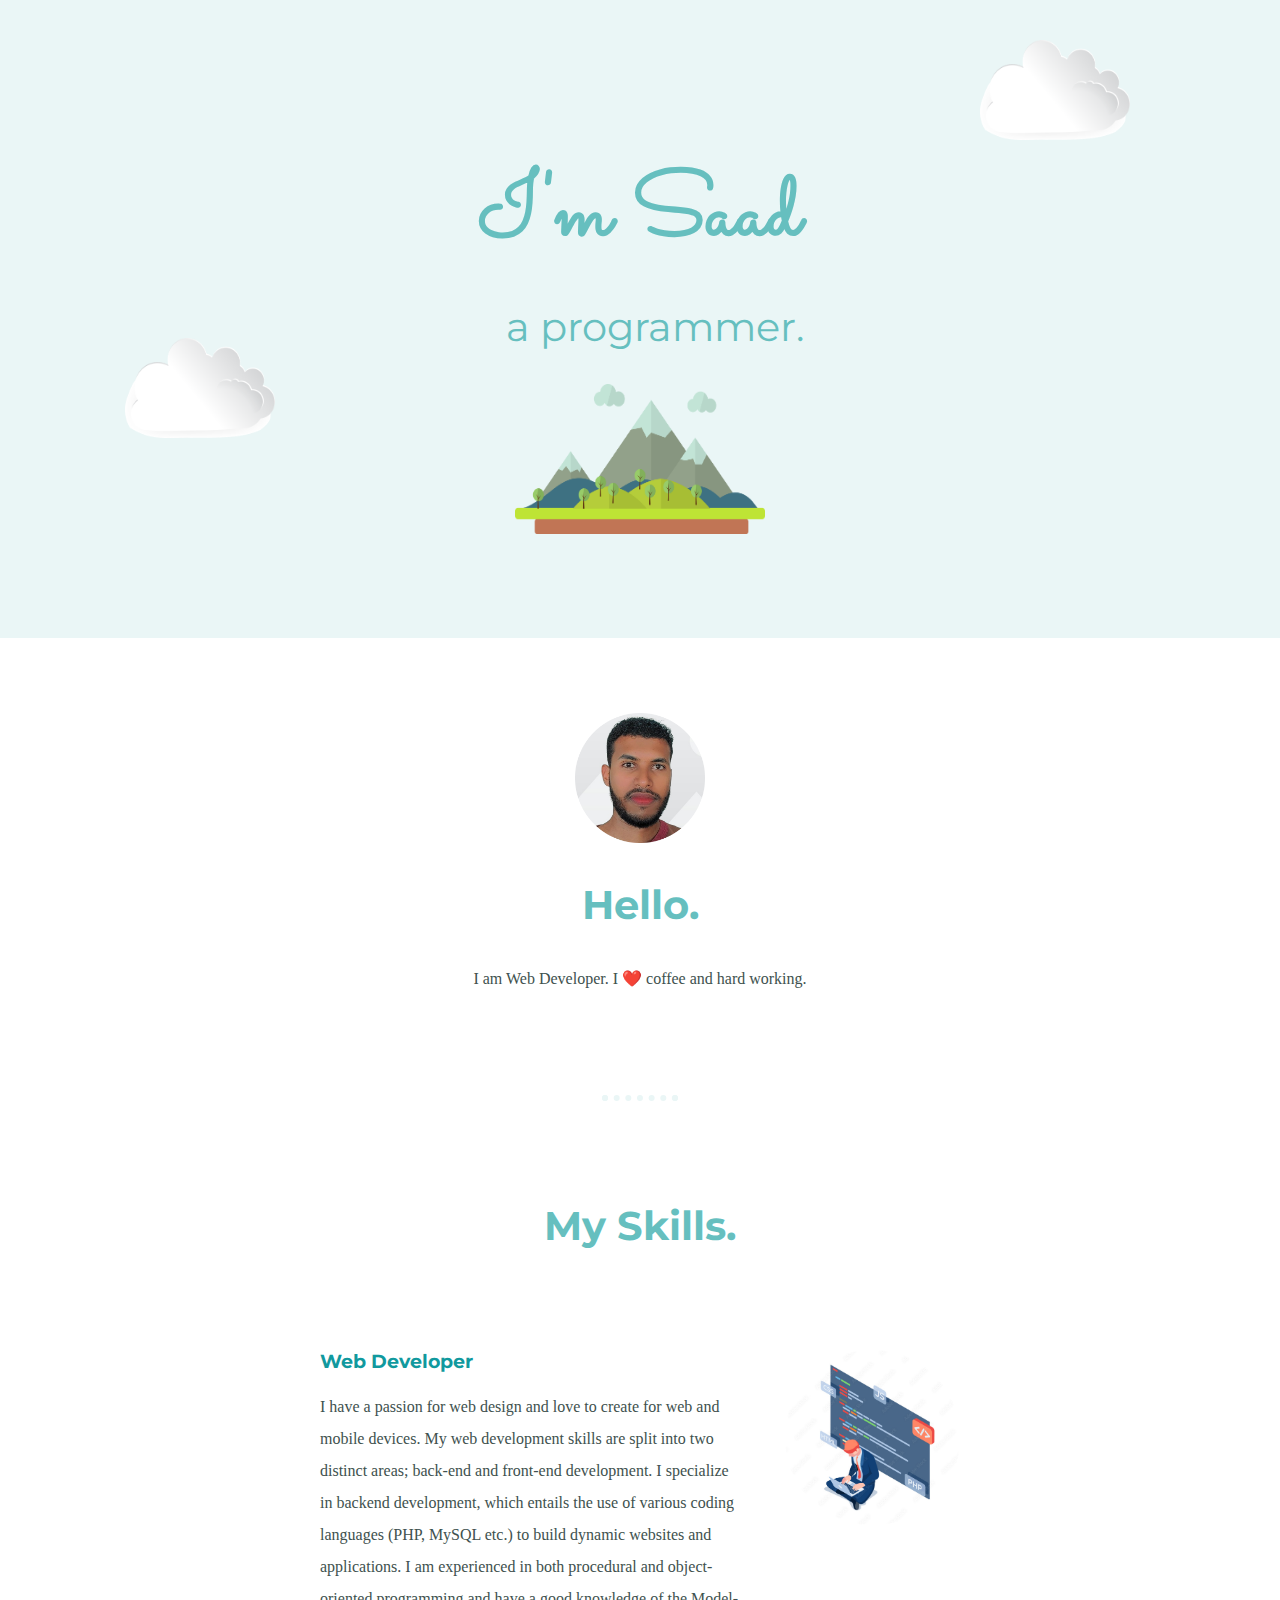
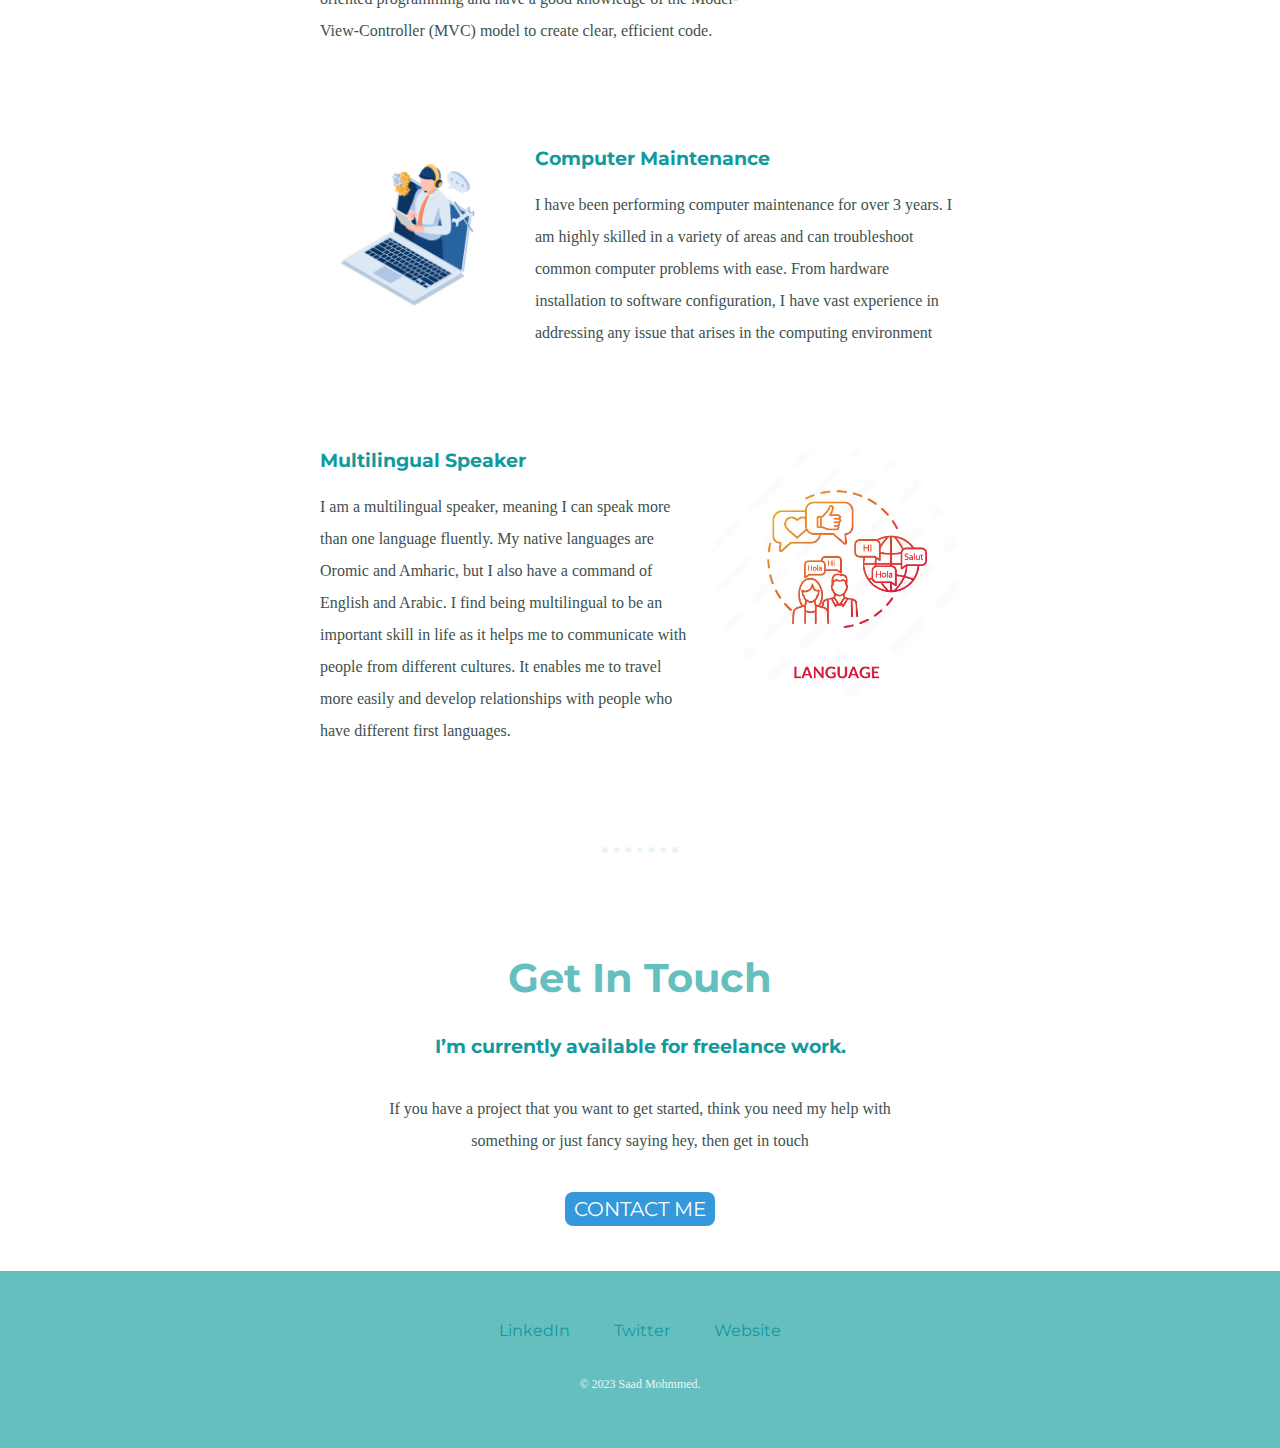
<file: index.html>
<!DOCTYPE html>
<html lang="en">
<head>
 <meta charset="UTF-8">
 <meta http-equiv="X-UA-Compatible" content="IE=edge">
 <meta name="viewport" content="width=device-width, initial-scale=1.0">
 <title>Saad Md</title>
 <link rel="stylesheet" type="text/css" href="css/styles.css">
 <link rel="icon" href="favicon.ico">
 <link rel="preconnect" href="https://fonts.googleapis.com">
 <link rel="preconnect" href="https://fonts.gstatic.com" crossorigin>
 <link href="https://fonts.googleapis.com/css2?family=Merriweather&family=Montserrat&family=Sacramento&display=swap" rel="stylesheet">
</head>
<body>

 <div class="top-container">
  <img class="top-cloud" src="imegs/png-image-5.png" alt="cloud-img" height="100px" width="150px">
  <h1>I'm Saad</h1>
  <h2 class="h2-programmer">&nbsp;&nbsp; a programmer.</h2>
  <img class="bottom-cloud" src="imegs/png-image-5.png" alt="cloud-img" height="100px" width="150px">
  <img src="imegs/png-image-3.png" alt="mauntain-img" height="150px" width="250px">
 </div>

 <div class="middle-container">
  <div class="profile">
    <img class="pro-pic" src="imegs/img-pro-4-removebg-preview-modified.png" alt="my-pro-pic" height="130px" width="130px">
    <h2>Hello.</h2>
    <p class="intro">I am Web Developer. I ❤️ coffee and hard working.</p></td>
  </div>

  <hr>

  <div class="skills">
    <h2>My Skills.</h2>
    <div class="skill-row">
     <img class="computer-maintean" src="imegs/web-developer-2-modified.png" alt="computer-pic" height="175px" width="175px" id="wb">
     <div class="text-box3">
     <h3>Web Developer</h3>
     <p>I have a passion for web design and love to create for web and mobile devices. My web development skills are split into two distinct areas; back-end and front-end development. I specialize in backend development, which entails the use of various coding languages (PHP, MySQL etc.) to build dynamic websites and applications. I am experienced in both procedural and object-oriented programming and have a good knowledge of the Model-View-Controller (MVC) model to create clear, efficient code. </p>
    </div>
   </div>
    <div class="skill-row">
      <img class="computer-maintean" src="imegs/computer maintenance.jpg" alt="computer-pic" height="175px" width="175px" id="cm">
      <div class="text-box1">
      <h3>Computer Maintenance</h3>
      <!-- <p>Lorem ipsum dolor sit amet, quis in duis, iaculis id felis. Consectetuer vestibulum, nunc urna lectus, erat ligula. Hendrerit nam, lectus ante, ut lorem eros.</p> -->
      <p>I have been performing computer maintenance for over 3 years. I am highly skilled in a variety of areas and can troubleshoot common computer problems with ease. From hardware installation to software configuration, I have vast experience in addressing any issue that arises in the computing environment</p>
     </div>
    </div>
     
    <!-- <div class="multilingual-div"></div> -->

    <div class="skill-row">
     <img class="multilingual-pic" src="imegs/multilingual speaker-2-modified.png" alt="languages-pic" height="250px" width="250px" id="hp">
     <div class="text-box2">
      <h3>Multilingual Speaker </h3>
      <p>I am a multilingual speaker, meaning I can speak more than one language fluently. My native languages are Oromic and Amharic, but I also have a command of English and Arabic. I find being multilingual to be an important skill in life as it helps me to communicate with people from different cultures. It enables me to travel more easily and develop relationships with people who have different first languages. </p>
     </div>
    </div>
  </div>

  <hr>

  <div class="contact-me">
    <h2>Get In Touch</h2>
    <h3>I’m currently available for freelance work.</h3>
    <p class="contact-message">If you have a project that you want to get started, think you need my help with something or just fancy saying hey, then get in touch</p>
    <a class="btn" href="index-2.html">CONTACT ME</a>
  </div>
</div>

<!-- href="mailto:procoder120@gmail.com" -->

<div class="bottom-container">
  <a class="footer-link" href="https://www.linkedin.com/">LinkedIn</a>
  <a class="footer-link" href="https://twitter.com/">Twitter</a>
  <a class="footer-link" href="https://saad-pro1.github.io/CV/index.html">Website</a>
  <p class="copyright">© 2023 Saad Mohmmed.</p>
</div>

 
</body>
</html>
</file>
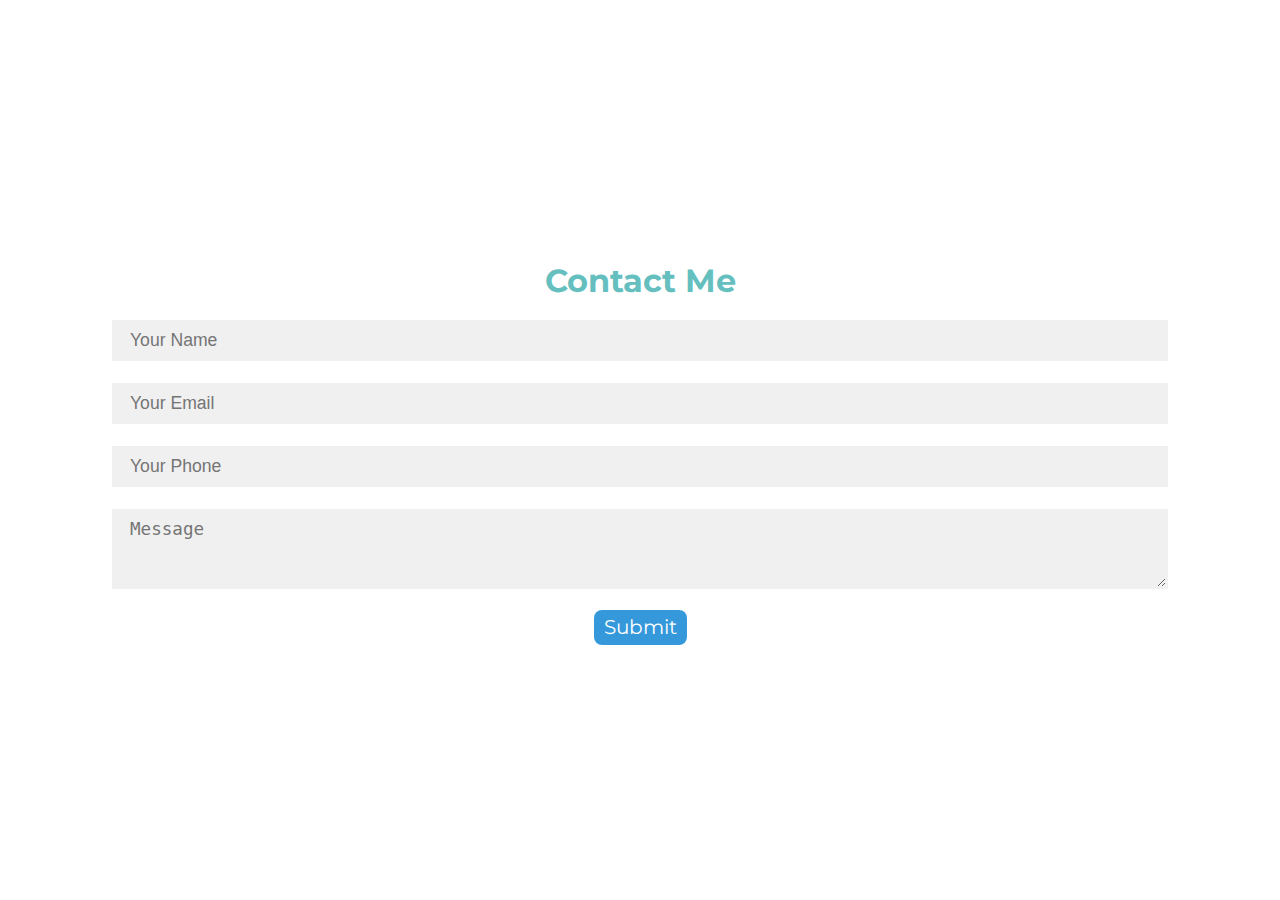
<file: index-2.html>
<!DOCTYPE html>
<html lang="en">
<head>
 <meta charset="UTF-8">
 <meta http-equiv="X-UA-Compatible" content="IE=edge">
 <meta name="viewport" content="width=device-width, initial-scale=1.0">
 <link rel="stylesheet" href="styles-2.css">
 <link rel="icon" href="favicon.ico">
 <link rel="preconnect" href="https://fonts.googleapis.com">
 <link rel="preconnect" href="https://fonts.gstatic.com" crossorigin>
 <link href="https://fonts.googleapis.com/css2?family=Merriweather&family=Montserrat&family=Sacramento&display=swap" rel="stylesheet">
 <title>Contact Us</title>
</head>
<body class="contact-body">
 <div class="contact-container">
  <div class="contact-contact-box">
   <!-- <div class="left"></div> -->
   <div class="contact-right">
    <h2 class="contact-h2">Contact Me</h2>
    <input type="text" class="contact-field" placeholder="Your Name">
    <input type="email" class="contact-field" placeholder="Your Email">
    <input type="text" class="contact-field" placeholder="Your Phone">
    <textarea class="contact-field" placeholder="Message" cols="10" rows="3"></textarea>
    <a class="contact-btn" href="index-3.html">Submit</a>

   </div>
  </div>

 </div>
 
</body>
</html>

<!-- name="" id="" cols="30" rows="10" -->
</file>
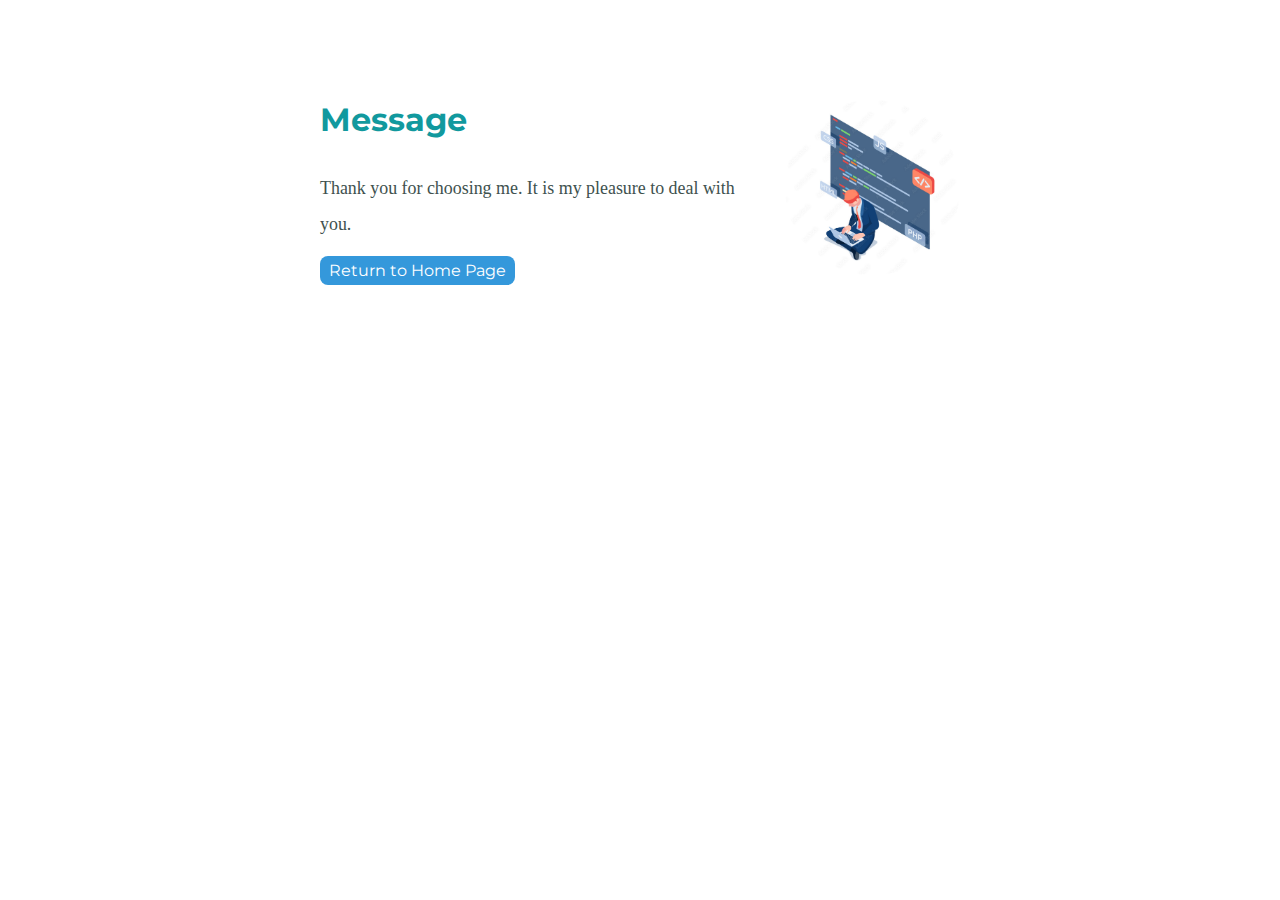
<file: index-3.html>
<!DOCTYPE html>
<html lang="en">
<head>
 <meta charset="UTF-8">
 <meta http-equiv="X-UA-Compatible" content="IE=edge">
 <meta name="viewport" content="width=device-width, initial-scale=1.0">
 <title>Message</title>
 <link rel="stylesheet" type="text/css" href="mesage-style.css">
 <link rel="icon" href="favicon.ico">
 <link rel="preconnect" href="https://fonts.googleapis.com">
 <link rel="preconnect" href="https://fonts.gstatic.com" crossorigin>
 <link href="https://fonts.googleapis.com/css2?family=Merriweather&family=Montserrat&family=Sacramento&display=swap" rel="stylesheet">
</head>
<body>
 <div class="message">
  <img class="computer-maintean" src="imegs/web-developer-2-modified.png" alt="computer-pic" height="175px" width="175px" id="wb">
  <div class="text-box">
   <h3>Message</h3>
   <p>Thank you for choosing me. It is my pleasure to deal with you.</p>
  </div>
  <div class="bottun">
   <a class="btn" href="index.html">Return to Home Page</a>
  </div>
 </div>
 
</body>
</html>
</file>
<file: css/styles.css>
body{
 color: #40514E;
 margin: 0;
 text-align: center;
 font-family: 'Marriweather', serif;
}
 
h1{
 margin: 50px auto 0 auto;
 font-size: 5.625rem;
 font-family: 'Sacramento', cursive;
 color: #66BFBF;
 padding-bottom: 10px;
}

h2{
 font-family: 'Montserrat', sans-serif;
 font-size: 2.5rem;
 color: #66BFBF;

}
.h2-programmer{
 margin-top: 10px;
 font-weight: normal;
 /* font-size: 2.1875rem; */

}

h3{
 font-family: 'Montserrat', sans-serif;
 color: #11999E;

}

p{
 line-height: 2;
}

hr{
 border: dotted #EAF6F6 6px;
 border-bottom: none;
 width: 5%;
 margin: 100px auto;

}

a{
 color: #11999e;
 font-family: 'Montserrat', sans-serif;
 margin: 10px 20px;
 text-decoration: none;
}

a:hover{
 color: #EAF6F6;
}

.top-container{
 background-color: #EAF6F6;
 position: relative;
 padding: 100px;
}

.middel-container{
 margin: 100px 0;
}

.pro-pic{
 margin-top: 75px;
}

.intro{
 width: 30%;
 margin: auto;
}

.contact-message{
 width: 40%;
 margin: 35px auto 40px;

}

.copyright{
 color: #EAF6F6;
 font-size: 0.75rem;
 padding: 20px 0;
}

.skill-row{
 width: 50%;
 margin: 100px auto 100px auto;
 text-align:left;
 /* overflow:auto; */
}

#cm{
 float: left;    
  margin: 0 15px 0 0;
 }

#hp  {
  float: right;    
  margin: 0 0 0 15px;
 }

#wb  {
  float: right;    
  margin: 0 0 0 15px;
 }

 .text-box1{
  padding-left:200px ;
  margin-left: 15px;
 }
 .text-box2{
  padding-right:200px ;
  margin-right: 15px;
 }
 .text-box3{
  padding-right:200px ;
  margin-right: 15px;
 }
/* .multilingual-div{
 max-width: 100%;
 max-height:100%;
} */

.contact-me{
 margin-bottom: 50px;
}

/* .multilingual-pic{
 float: left;
} */

.bottom-container{
 background-color: #66BFBF;
 padding: 50px 0 20px;
 
}

.top-cloud{
 position: absolute;
 right: 150px;
 top: 40px;
}

.bottom-cloud{
 position: absolute;
 left: 125px;
 bottom: 200px;
}

.btn {
 background: #11cdd4;
 background-image: -webkit-linear-gradient(top, #11cdd4, #11999b);
 background-image: -moz-linear-gradient(top, #11cdd4, #11999b);
 background-image: -ms-linear-gradient(top, #11cdd4, #11999b);
 background-image: -o-linear-gradient(top, #11cdd4, #11999b);
 background-image: linear-gradient(to bottom, #11cdd4, #11999b);
 -webkit-border-radius: 8;
 -moz-border-radius: 8;
 border-radius: 8px;
 font-family: 'Montserrat', sans-serif;
 color: #ffffff;
 font-size: 20px;
 background: #3498db;
 padding: 5px 9px 5px 9px;
 text-decoration: none;
}

.btn:hover {
 background: #30e3cb;
 background-image: -webkit-linear-gradient(top, #30e3cb, #2bc4ad);
 background-image: -moz-linear-gradient(top, #30e3cb, #2bc4ad);
 background-image: -ms-linear-gradient(top, #30e3cb, #2bc4ad);
 background-image: -o-linear-gradient(top, #30e3cb, #2bc4ad);
 background-image: linear-gradient(to bottom, #30e3cb, #2bc4ad);
 text-decoration: none;
}
</file>
<file: styles-2.css>
*{
 padding: 0;
 margin: 0;
 box-sizing: border-box;
}

body{
 width: 100%;
 height: 100vh;
 color: #40514E;
 text-align: center;
}

.contact-container{
 position: relative;
 display: flex;
 justify-content: center;
 align-items: center;
 width: 100%;
 height: 100%;
 padding: 20px 100px;

}

.contact-h2{
 font-family: 'Montserrat', sans-serif;
 font-size: 2rem;
 color: #66BFBF;
 padding-bottom: 10px;
 text-align: center;
 margin-bottom: 10px;
 
}


.contact-field{
 width: 100%;
 padding: 0.5rem 1rem;
 outline: none;
 border: 2px solid rgba(0,0,0,0);
 background-color: rgba(230, 230, 230, 0.6);
 font-size: 1.1rem;
 margin-bottom: 22px;
 transition: .3s;
}


.contact-field:hover{
 background-color: rgba(0,0,0,0.1);
}
.contact-field:focus{
 background-color: #fff;
 border: 2px solid rgba(30,85,250,0.47);
}

.contact-btn {
 background: #11cdd4;
 background-image: -webkit-linear-gradient(top, #11cdd4, #11999b);
 background-image: -moz-linear-gradient(top, #11cdd4, #11999b);
 background-image: -ms-linear-gradient(top, #11cdd4, #11999b);
 background-image: -o-linear-gradient(top, #11cdd4, #11999b);
 background-image: linear-gradient(to bottom, #11cdd4, #11999b);
 -webkit-border-radius: 8;
 -moz-border-radius: 8;
 border-radius: 8px;
 font-family: 'Montserrat', sans-serif;
 color: #ffffff;
 font-size: 20px;
 background: #3498db;
 padding: 5px 10px 6px 10px;
 margin-top: 50px;
 text-decoration: none;

}

.contact-btn:hover {
 background: #30e3cb;
 background-image: -webkit-linear-gradient(top, #30e3cb, #2bc4ad);
 background-image: -moz-linear-gradient(top, #30e3cb, #2bc4ad);
 background-image: -ms-linear-gradient(top, #30e3cb, #2bc4ad);
 background-image: -o-linear-gradient(top, #30e3cb, #2bc4ad);
 background-image: linear-gradient(to bottom, #30e3cb, #2bc4ad);
 text-decoration: none;
}

/* h2{ */
 /* position: relative;
 padding-bottom: 10px;
 margin-bottom: 10px;
}
h2:after{
 content: ' ';
 position: absolute;
 left:50%;
 bottom: 0;
 transform: translateX(-50%);
 height: 4px;
 width: 50px;
 border-radius: 2px;
 background-color: #2ecc;
} */
</file>
<file: mesage-style.css>
body{
 color: #40514E;
 margin: 0;
 text-align: center;
 font-family: 'Marriweather', serif;
}

h3{
 font-family: 'Montserrat', sans-serif;
 font-size: 2rem;
 color: #11999E;

}

p{
 line-height: 2;
 font-size: 1.12rem;
}

.message{
 width: 50%;
 margin: 100px auto 100px auto;
 text-align:left;
 /* overflow:auto; */
}

#wb  {
 float: right;    
 margin: 0 0 0 15px;
}

.text-box{
 padding-right:200px ;
 margin-right: 15px;
}

.message{
 transition: .3s;

}
.btn {
 background: #11cdd4;
 background-image: -webkit-linear-gradient(top, #11cdd4, #11999b);
 background-image: -moz-linear-gradient(top, #11cdd4, #11999b);
 background-image: -ms-linear-gradient(top, #11cdd4, #11999b);
 background-image: -o-linear-gradient(top, #11cdd4, #11999b);
 background-image: linear-gradient(to bottom, #11cdd4, #11999b);
 -webkit-border-radius: 8;
 -moz-border-radius: 8;
 border-radius: 8px;
 font-family: 'Montserrat', sans-serif;
 color: #ffffff;
 font-size: 16px;
 background: #3498db;
 padding: 5px 9px 5px 9px;
 text-decoration: none;
}

.btn:hover {
 background: #30e3cb;
 background-image: -webkit-linear-gradient(top, #30e3cb, #2bc4ad);
 background-image: -moz-linear-gradient(top, #30e3cb, #2bc4ad);
 background-image: -ms-linear-gradient(top, #30e3cb, #2bc4ad);
 background-image: -o-linear-gradient(top, #30e3cb, #2bc4ad);
 background-image: linear-gradient(to bottom, #30e3cb, #2bc4ad);
 text-decoration: none;
}
</file>
